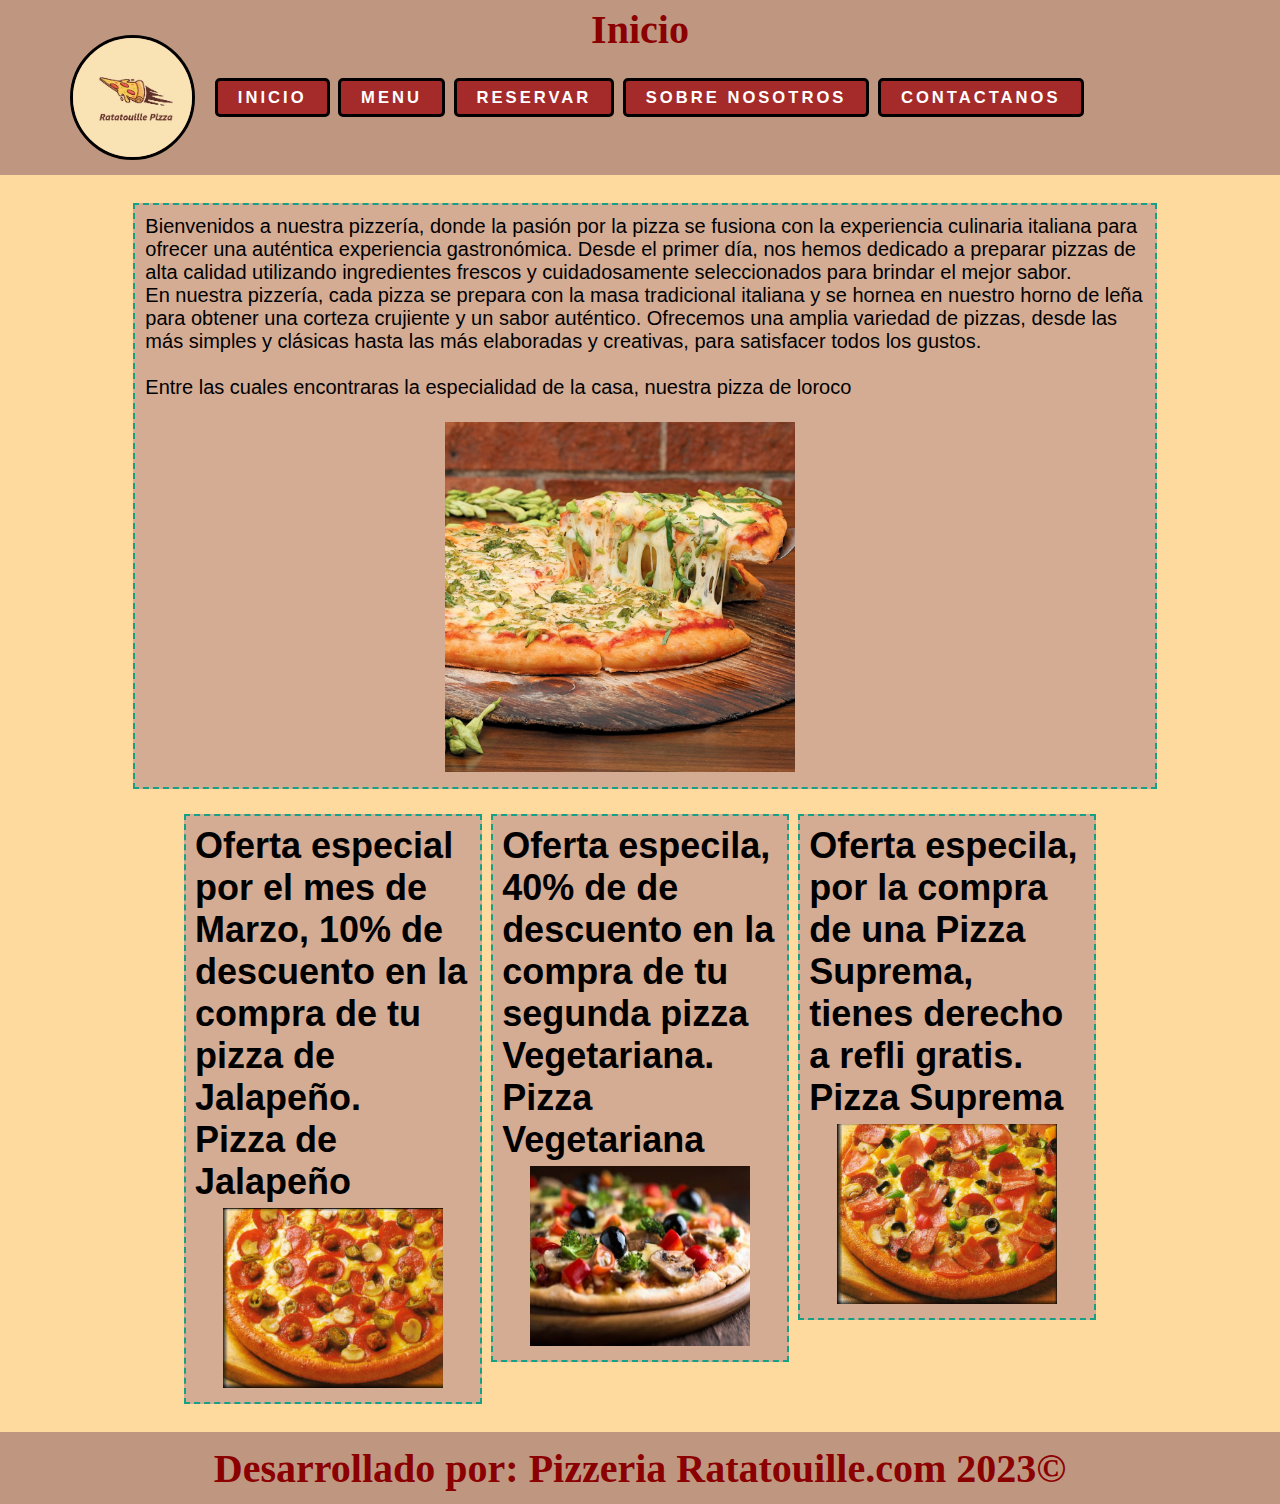
<file: index.html>
<!DOCTYPE html>
<html>
<head>
    <meta charset='UTF-8'>
    <meta http-equiv='X-UA-Compatible' content='IE=edge'>
    <meta name='viewport' content='width=device-width, initial-scale=1.0'>
    <title>Inicio</title>
    <link rel="stylesheet" href="css/Inicio.css">
    <link rel="icon" href="img/favicon.ico" type="image/x-icon">
</head>
<body>
    <header class="Inicio">
        <h3>Inicio</h3>
    </header>
    <section class="menu">
        <img src="img/logo.jpg" alt="logo" class="logo">
        <ul>
            <il>
                <a href="index.html" data-text="INICIO" class="boton"><h5>INICIO</h5></a>
            </il>
            <il>
                <a href="Menu.html" data-text="MENU" class="boton"><h5>MENU</h5></a>
            </il>
            <il>
                <a href="Reservaciones.html" data-text="RESERVAR" class="boton"><h5>RESERVAR</h5></a>
            </il>
            <il>
                <a href="sobrenosotros.html" data-text="SOBRE NOSOTROS" class="boton"><h5>SOBRE NOSOTROS</h5></a>
            </il>
            <il>
                <a href="contactanos.html" data-text="CONTACTANOS" class="boton"><h5>CONTACTANOS</h5></a>
            </il>
        </ul>
    </section>
    <section class="apaño">

    </section>
     <br>
    <div class="wrapper">
        <article>
        <p>Bienvenidos a nuestra pizzería, donde la pasión por la pizza se fusiona con la experiencia culinaria italiana para ofrecer una auténtica experiencia gastronómica. Desde el primer día, nos hemos dedicado a preparar pizzas de alta calidad utilizando ingredientes frescos y cuidadosamente seleccionados para brindar el mejor sabor.</p>
        <p>En nuestra pizzería, cada pizza se prepara con la masa tradicional italiana y se hornea en nuestro horno de leña para obtener una corteza crujiente y un sabor auténtico. Ofrecemos una amplia variedad de pizzas, desde las más simples y clásicas hasta las más elaboradas y creativas, para satisfacer todos los gustos.</p>
        <br>
        <p>Entre las cuales encontraras la especialidad de la casa, nuestra pizza de loroco</p>
        <br>
        <img src="img/loroco pizza.jpg" alt="loroco">
        </article>

        <section class="pizza">
            <ul class="lista">
                <article>
                    <h1><p>Oferta especial por el mes de Marzo, 10% de descuento en la compra de tu pizza de Jalapeño.</p><h1></h1>
                    <h1>Pizza de Jalapeño</h1>
                    <img src="img/jalapeño.png" alt="picante">
                </article>
                <article>
                    <h1><p>Oferta especila, 40% de de descuento en la compra de tu segunda pizza Vegetariana.</p></h1>
                    <h1>Pizza Vegetariana</h1>
                    <img src="img/vege.jpg" alt="vege">
                </article>
                <article>
                    <h1><p>Oferta especila, por la compra de una Pizza Suprema, tienes derecho a refli gratis. </p></h1>
                    <h1>Pizza Suprema</h1>
                    <img src="img/suprema.png" alt="sup">
                </article>
    </div>
    <br>
    <footer>
        <h3>Desarrollado por: Pizzeria Ratatouille.com 2023©</h3>
    </footer>
</body>
</html>
</file>
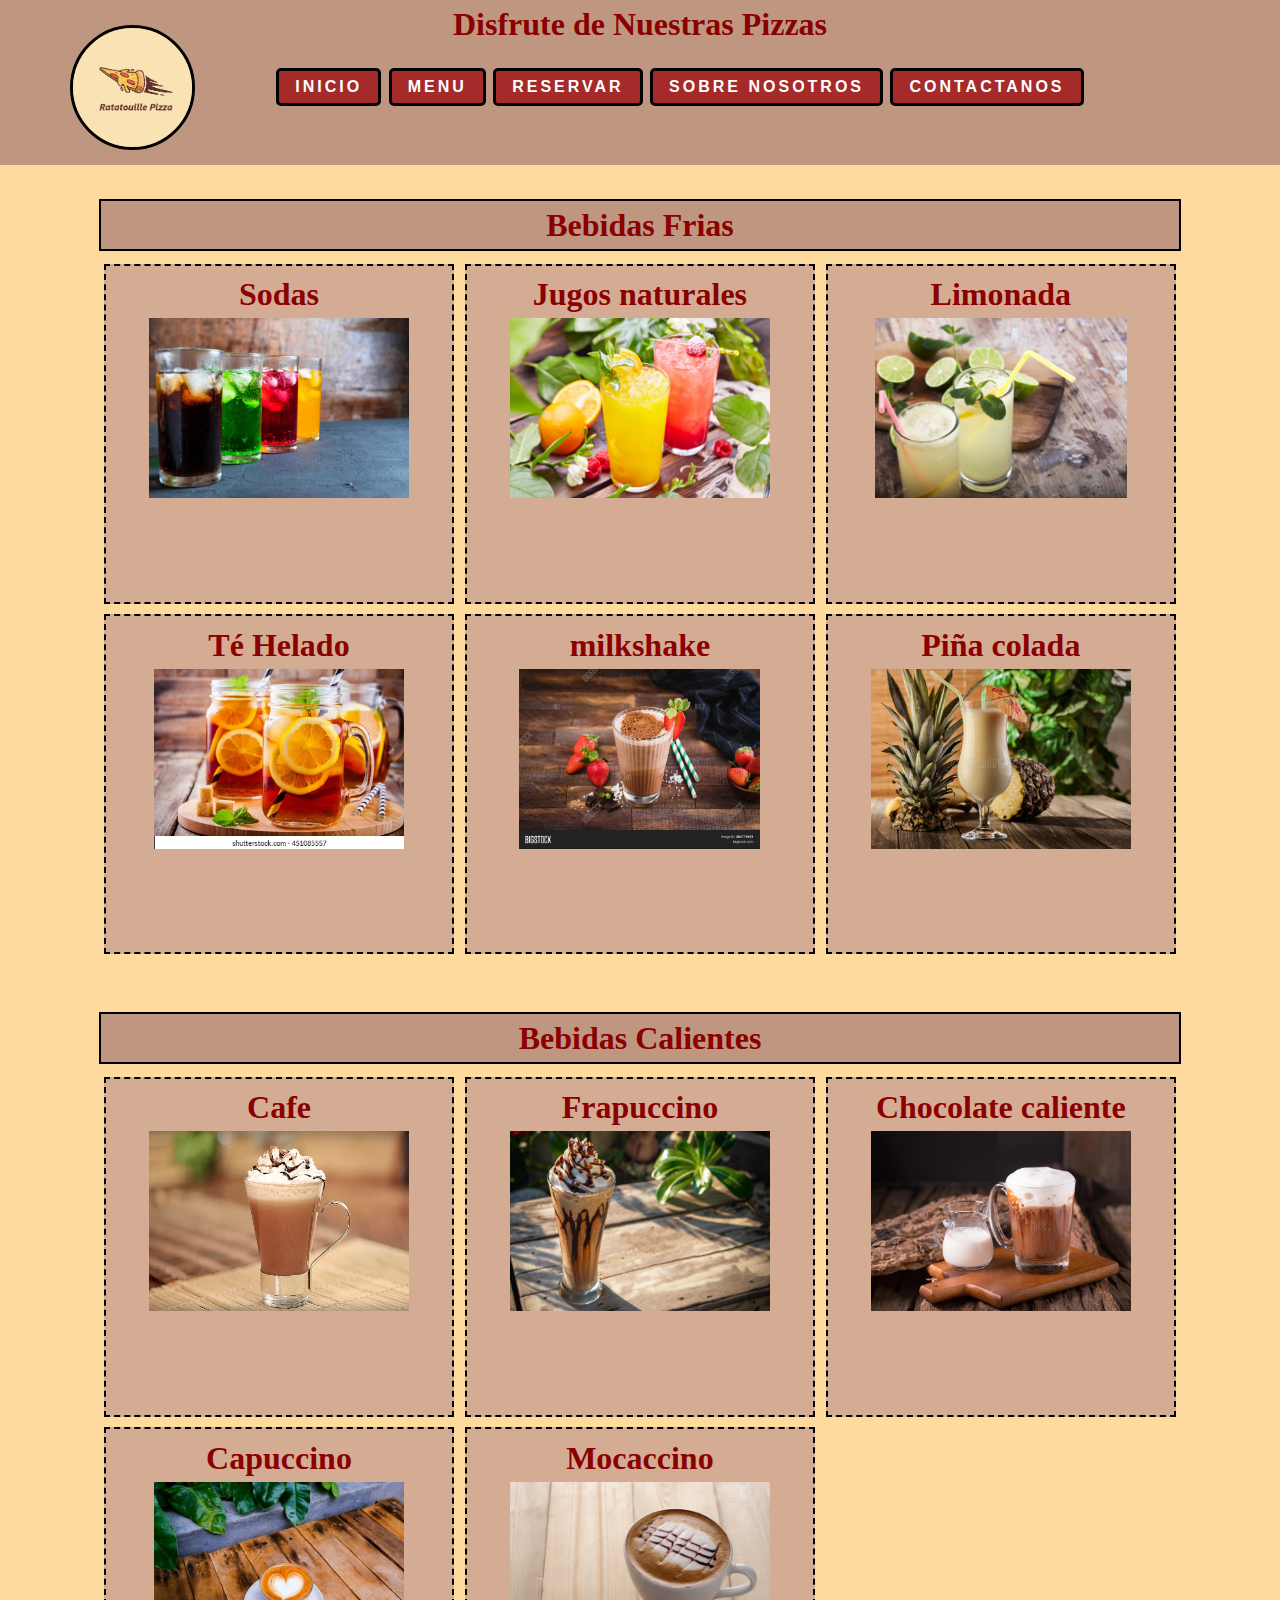
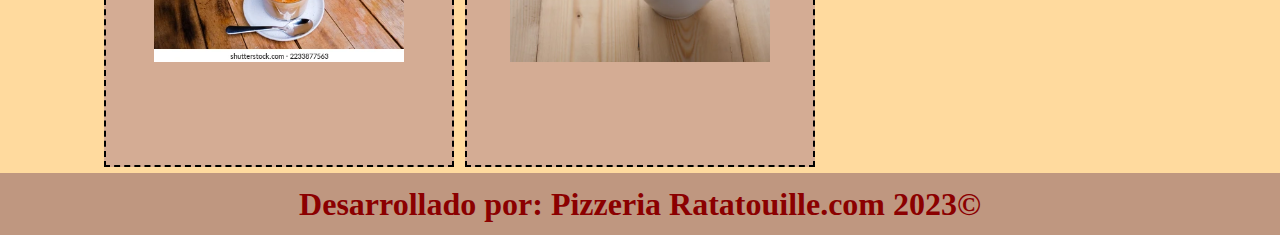
<file: bebidas.html>
<!DOCTYPE html>
<html lang="en">
<head>
    <meta charset="UTF-8">
    <meta http-equiv="X-UA-Compatible" content="IE=edge">
    <meta name="viewport" content="width=device-width, initial-scale=1.0">
    <title>Bebidas</title>
    <link rel="stylesheet" href="css/bebidas.css">
    <link rel="icon" href="img/favicon.ico" type="image/x-icon">
</head>
<body>
    <header class="Bienvenida">
        <h1> Disfrute de Nuestras Pizzas</h1>
    </header>
    
    <section class="menu">
        <img src="img/logo.jpg" alt="logo" class="logo">
        <ul>
            <il>
                <a href="index.html" data-text="INICIO" class="boton">INICIO</a>
            </il>
            <il>
                <a href="Menu.html" data-text="MENU" class="boton">MENU</a>
            </il>
            <il>
                <a href="Reservaciones.html" data-text="RESERVAR" class="boton">RESERVAR</a>
            </il>
            <il>
                <a href="sobrenosotros.html" data-text="SOBRE NOSOTROS" class="boton">SOBRE NOSOTROS</a>
            </il>
            <il>
                <a href="contactanos.html" data-text="CONTACTANOS" class="boton">CONTACTANOS</a>
            </il>
        </ul>
    </section>
    <section class="apaño">

    </section>
    <section class="bebidasf">
        <ul class="lista">
            <header class="f"><h1>Bebidas Frias</h1></header>
            <article class="articulos">
                <h1>Sodas</h1>
                <img src="img2/sodas.jpg" alt="sodas">
            </article>
            <article class="articulos">
                <h1>Jugos naturales</h1>
                <img src="img2/bebidas.jpg" alt="bebidas">
            </article>
            <article class="articulos">
                <h1>Limonada</h1>
                <img src="img2/limonada.jpg" alt="limonada">
            </article>
            <article class="articulos">
                <h1>Té Helado</h1>
                <img src="img2/téhelado.webp" alt="Helado">
            </article>
            <article class="articulos">
                <h1>milkshake</h1>
                <img src="img2/milk.jpg" alt="Helado">
            </article>
            <article class="articulos">
                <h1>Piña colada</h1>
                <img src="img2/piña-colada.jpg" alt="Helado">
            </article>
            </ul>
    </section>
    <br>
    <section class="bebidasc">
        <ul class="lista">
            <header class="f"><h1>Bebidas Calientes</h1></header>
            <article class="articulos">
                <h1>Cafe</h1>
                <img src="img2/cafecaliente.png" alt="cafe">
            </article>
            <article class="articulos">
                <h1>Frapuccino</h1>
                <img src="img2/frape.jpg" alt="frape">
            </article>
            <article class="articulos">
                <h1>Chocolate caliente</h1>
                <img src="img2/chocolate.jpg" alt="choco">
            </article>
            <article class="articulos">
                <h1>Capuccino</h1>
                <img src="img2/capuccino.webp" alt="capuccino">
            </article>
            <article class="articulos">
                <h1>Mocaccino</h1>
                <img src="img2/moca.jpg" alt="moca">
            </article class="articulos">
            </ul>
    </section>
    <footer>
        <h1>Desarrollado por: Pizzeria Ratatouille.com 2023©</h1>
    </footer>
</body>
</html>
</file>
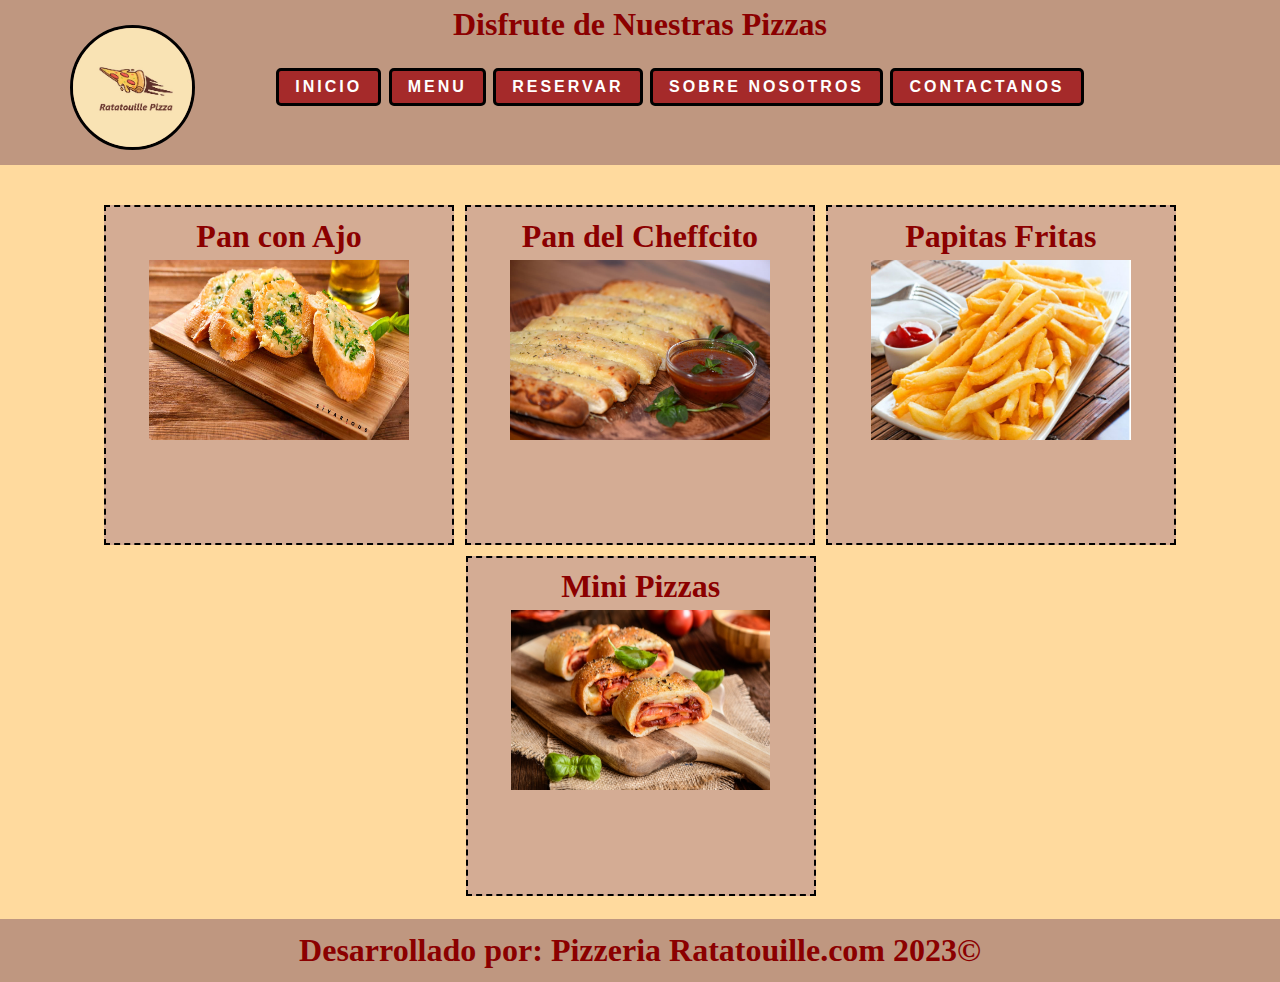
<file: entradas.html>
<!DOCTYPE html>
<html lang="en">

<head>
    <meta charset="UTF-8">
    <meta http-equiv="X-UA-Compatible" content="IE=edge">
    <meta name="viewport" content="width=device-width, initial-scale=1.0">
    <title>Menu Principal</title>
    <link rel="stylesheet" href="css/menu.css">
    <link rel="icon" href="img/favicon.ico" type="image/x-icon">
</head>

<body>
    <header class="Bienvenida">
        <h1> Disfrute de Nuestras Pizzas</h1>
    </header>
    
    <section class="menu">
        <img src="img/logo.jpg" alt="logo" class="logo">
        <ul>
            <il>
                <a href="index.html" data-text="INICIO" class="boton">INICIO</a>
            </il>
            <il>
                <a href="Menu.html" data-text="MENU" class="boton">MENU</a>
            </il>
            <il>
                <a href="Reservaciones.html" data-text="RESERVAR" class="boton">RESERVAR</a>
            </il>
            <il>
                <a href="sobrenosotros.html" data-text="SOBRE NOSOTROS" class="boton">SOBRE NOSOTROS</a>
            </il>
            <il>
                <a href="contactanos.html" data-text="CONTACTANOS" class="boton">CONTACTANOS</a>
            </il>
        </ul>
    </section>
    <section class="apaño">

    </section>
    <section class="menu2">
        <ul class="lista">
        <article class="articulos">
            <h1>Pan con Ajo</h1>
            <img src="img4/pan.jpg" alt="pan">
        </article>
        <article class="articulos">
            <h1>Pan del Cheffcito</h1>
            <img src="img4/palitroques.jpg" alt="palitroques">
        </article>
        <article class="articulos">
            <h1>Papitas Fritas</h1>
            <img src="img4/papitas.jpg" alt="papitas">
        </article>
        <article class="articulos">
            <h1>Mini Pizzas</h1>
            <img src="img4/pizzitas.jpg" alt="pizzitas">
        </article>
        </ul>
    </section>
    <br>
    <footer>
        <h1>Desarrollado por: Pizzeria Ratatouille.com 2023©</h1>
    </footer>
</body>

</html>
</file>
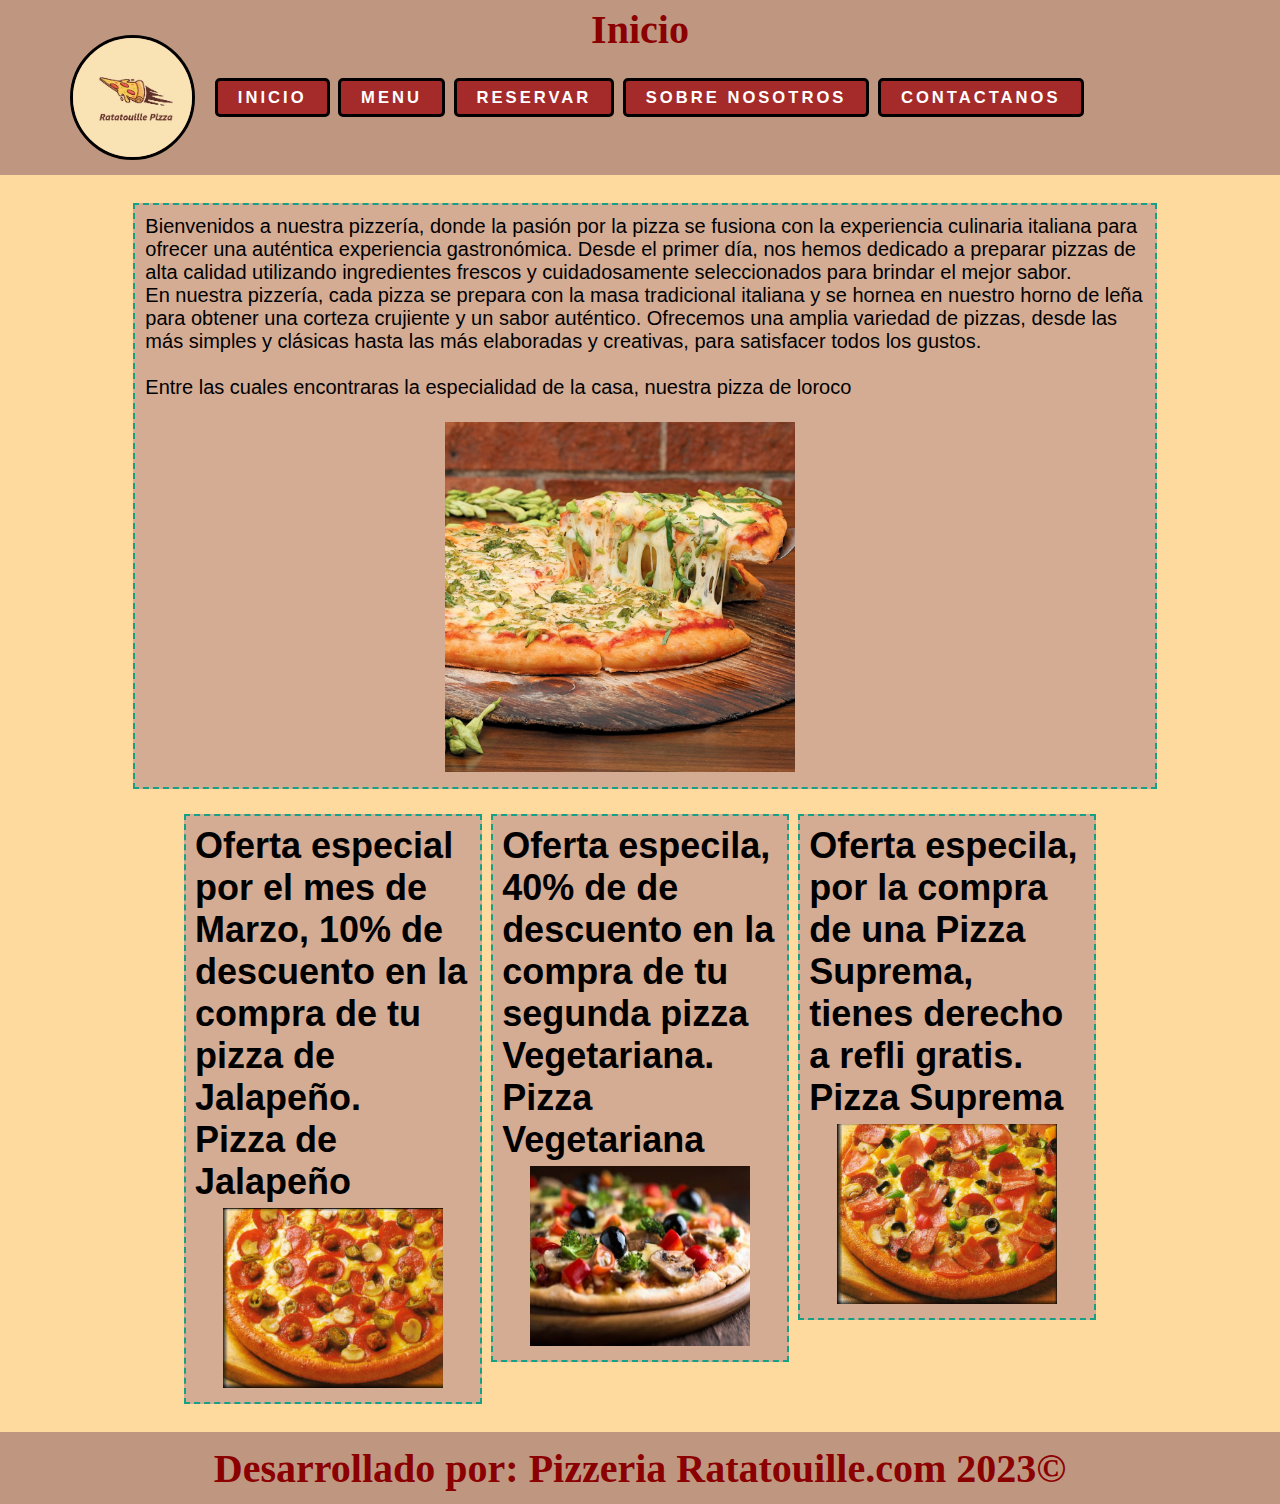
<file: Inicio.html>
<!DOCTYPE html>
<html>
<head>
    <meta charset='UTF-8'>
    <meta http-equiv='X-UA-Compatible' content='IE=edge'>
    <meta name='viewport' content='width=device-width, initial-scale=1.0'>
    <title>Inicio</title>
    <link rel="stylesheet" href="css/Inicio.css">
    <link rel="icon" href="img/favicon.ico" type="image/x-icon">
</head>
<body>
    <header class="Inicio">
        <h3>Inicio</h3>
    </header>
    <section class="menu">
        <img src="img/logo.jpg" alt="logo" class="logo">
        <ul>
            <il>
                <a href="Inicio.html" data-text="INICIO" class="boton"><h5>INICIO</h5></a>
            </il>
            <il>
                <a href="Menu.html" data-text="MENU" class="boton"><h5>MENU</h5></a>
            </il>
            <il>
                <a href="Reservaciones.html" data-text="RESERVAR" class="boton"><h5>RESERVAR</h5></a>
            </il>
            <il>
                <a href="sobrenosotros.html" data-text="SOBRE NOSOTROS" class="boton"><h5>SOBRE NOSOTROS</h5></a>
            </il>
            <il>
                <a href="contactanos.html" data-text="CONTACTANOS" class="boton"><h5>CONTACTANOS</h5></a>
            </il>
        </ul>
    </section>
    <section class="apaño">

    </section>
     <br>
    <div class="wrapper">
        <article>
        <p>Bienvenidos a nuestra pizzería, donde la pasión por la pizza se fusiona con la experiencia culinaria italiana para ofrecer una auténtica experiencia gastronómica. Desde el primer día, nos hemos dedicado a preparar pizzas de alta calidad utilizando ingredientes frescos y cuidadosamente seleccionados para brindar el mejor sabor.</p>
        <p>En nuestra pizzería, cada pizza se prepara con la masa tradicional italiana y se hornea en nuestro horno de leña para obtener una corteza crujiente y un sabor auténtico. Ofrecemos una amplia variedad de pizzas, desde las más simples y clásicas hasta las más elaboradas y creativas, para satisfacer todos los gustos.</p>
        <br>
        <p>Entre las cuales encontraras la especialidad de la casa, nuestra pizza de loroco</p>
        <br>
        <img src="img/loroco pizza.jpg" alt="loroco">
        </article>

        <section class="pizza">
            <ul class="lista">
                <article>
                    <h1><p>Oferta especial por el mes de Marzo, 10% de descuento en la compra de tu pizza de Jalapeño.</p><h1></h1>
                    <h1>Pizza de Jalapeño</h1>
                    <img src="img/jalapeño.png" alt="picante">
                </article>
                <article>
                    <h1><p>Oferta especila, 40% de de descuento en la compra de tu segunda pizza Vegetariana.</p></h1>
                    <h1>Pizza Vegetariana</h1>
                    <img src="img/vege.jpg" alt="vege">
                </article>
                <article>
                    <h1><p>Oferta especila, por la compra de una Pizza Suprema, tienes derecho a refli gratis. </p></h1>
                    <h1>Pizza Suprema</h1>
                    <img src="img/suprema.png" alt="sup">
                </article>
    </div>
    <br>
    <footer>
        <h3>Desarrollado por: Pizzeria Ratatouille.com 2023©</h3>
    </footer>
</body>
</html>
</file>
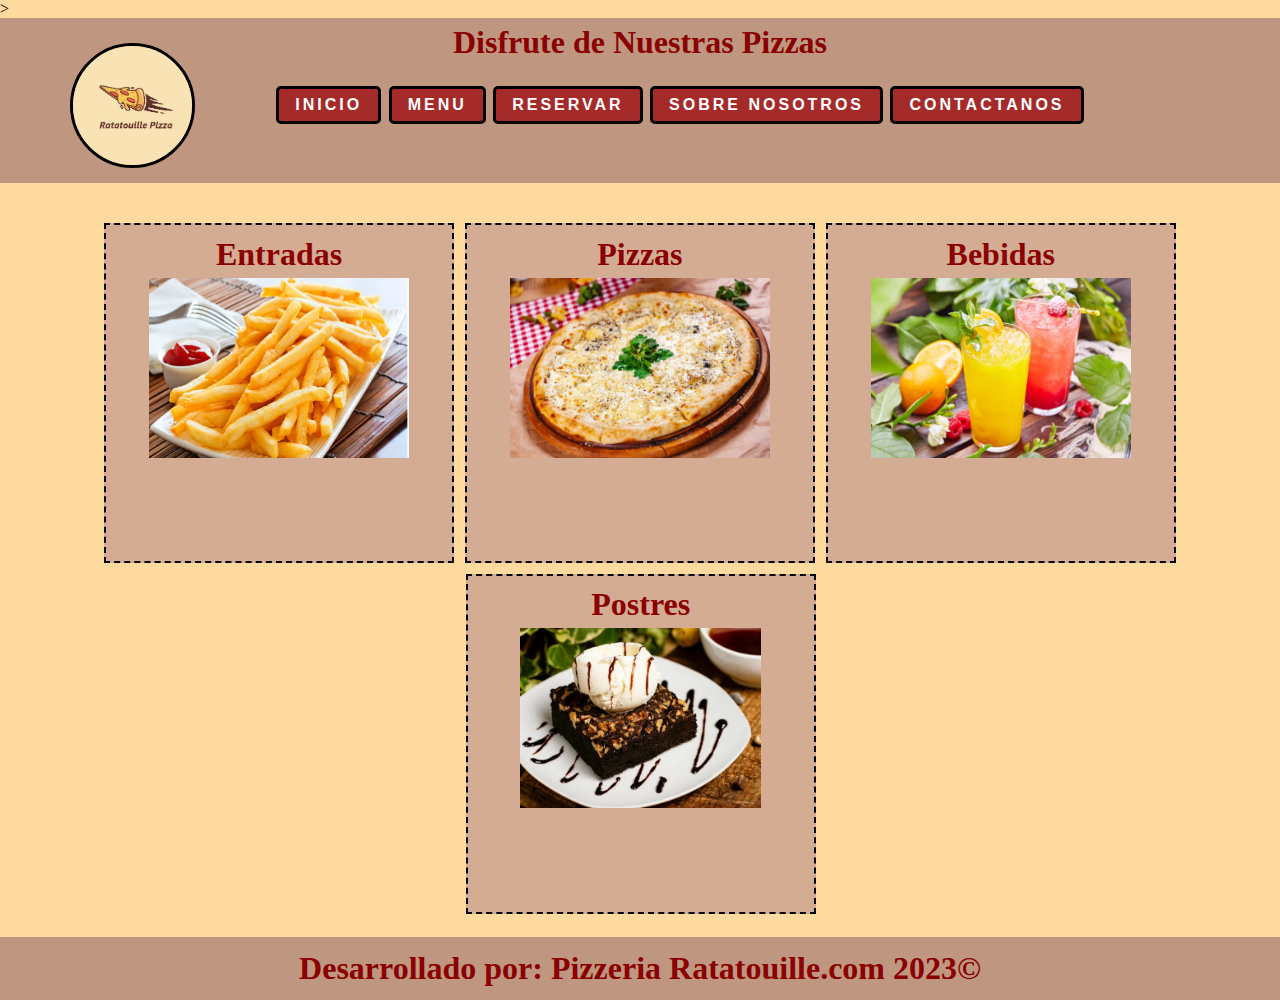
<file: Menu.html>
<!DOCTYPE html>
<html lang="en">

<head>
    <meta charset="UTF-8">
    <meta http-equiv="X-UA-Compatible" content="IE=edge">
    <meta name="viewport" content="width=device-width, initial-scale=1.0">
    <title>Menu Principal</title>>
    <link rel="stylesheet" href="css/menu.css">
    <link rel="icon" href="img/favicon.ico" type="image/x-icon">
</head>

<body>
    <header class="Bienvenida">
        <h1> Disfrute de Nuestras Pizzas</h1>
    </header>
    
    <section class="menu">
        <img src="img/logo.jpg" alt="logo" class="logo">
        <ul>
            <il>
                <a href="index.html" data-text="INICIO" class="boton">INICIO</a>
            </il>
            <il>
                <a href="Menu.html" data-text="MENU" class="boton">MENU</a>
            </il>
            <il>
                <a href="Reservaciones.html" data-text="RESERVAR" class="boton">RESERVAR</a>
            </il>
            <il>
                <a href="sobrenosotros.html" data-text="SOBRE NOSOTROS" class="boton">SOBRE NOSOTROS</a>
            </il>
            <il>
                <a href="contactanos.html" data-text="CONTACTANOS" class="boton">CONTACTANOS</a>
            </il>
        </ul>
    </section>
    <section class="apaño">

    </section>
    <section class="menu2">
        <ul class="lista">
        <article class="articulos">
            <h1>Entradas</h1>
            <a href="entradas.html"><img src="img4/papitas.jpg" alt="papitas"></a>
        </article>
        <article class="articulos">
            <h1>Pizzas</h1>
            <a href="restaurante.html"><img src="img/4quess.jpg" alt="pizza"></a>
        </article>
        <article class="articulos">
            <h1>Bebidas</h1>
            <a href="bebidas.html"><img src="img2/bebidas.jpg" alt="bebidas"></a>
        </article>
        <article class="articulos">
            <h1>Postres</h1>
            <a href="postres.html"><img src="img3/brownies.webp" alt=""></a>
        </article>
        </ul>
    </section>
    <br>
    <footer>
        <h1>Desarrollado por: Pizzeria Ratatouille.com 2023©</h1>
    </footer>
</body>

</html>
</file>
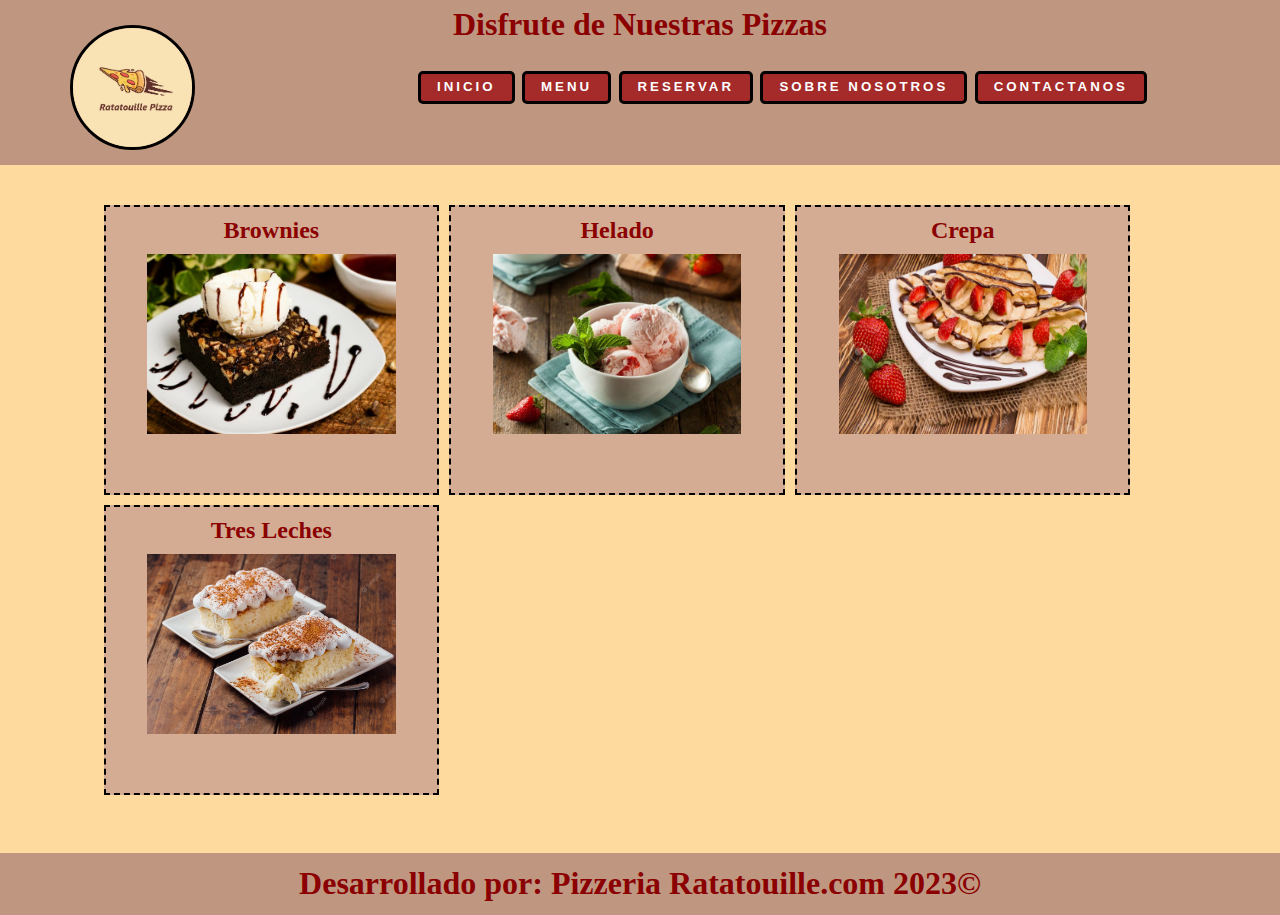
<file: postres.html>
<!DOCTYPE html>
<html lang="en">

<head>
    <meta charset="UTF-8">
    <meta http-equiv="X-UA-Compatible" content="IE=edge">
    <meta name="viewport" content="width=device-width, initial-scale=1.0">
    <title>Menu Principal</title>
    <link rel="stylesheet" href="css/postre.css">
    <link rel="icon" href="img/favicon.ico" type="image/x-icon">
</head>

<body>
    <header class="Bienvenida">
        <h1> Disfrute de Nuestras Pizzas</h1>
    </header>
    
    <section class="menu">
        <img src="img/logo.jpg" alt="logo" class="logo">
        <ul>
            <il>
                <a href="index.html" data-text="INICIO" class="boton"><h5>INICIO</h5></a>
            </il>
            <il>
                <a href="Menu.html" data-text="MENU" class="boton"><h5>MENU</h5></a>
            </il>
            <il>
                <a href="Reservaciones.html" data-text="RESERVAR" class="boton"><h5>RESERVAR</h5></a>
            </il>
            <il>
                <a href="sobrenosotros.html" data-text="SOBRE NOSOTROS" class="boton"><h5>SOBRE NOSOTROS</h5></a>
            </il>
            <il>
                <a href="contactanos.html" data-text="CONTACTANOS" class="boton"><h5>CONTACTANOS</h5></a>
            </il>
        </ul>
    </section>
    <section class="apaño">

    </section>
    <section class="menu2">
        <ul class="lista">
        <article class="articulos">
            <h1>Brownies</h1>
            <img src="img3/brownies.webp" alt="brownies">
        </article>
        <article class="articulos">
            <h1>Helado</h1>
            <img src="img3/fresa.jpg" alt="fresa">
        </article>
        <article class="articulos">
            <h1>Crepa</h1>
            <img src="img3/crepa.webp" alt="crepa">
        </article>
        <article class="articulos">
            <h1>Tres Leches</h1>
            <img src="img3/tresleches.avif" alt="crepa">
        </article>
        </ul>
    </section>
    <br>
    <footer>
        <h1>Desarrollado por: Pizzeria Ratatouille.com 2023©</h1>
    </footer>
</body>

</html>
</file>
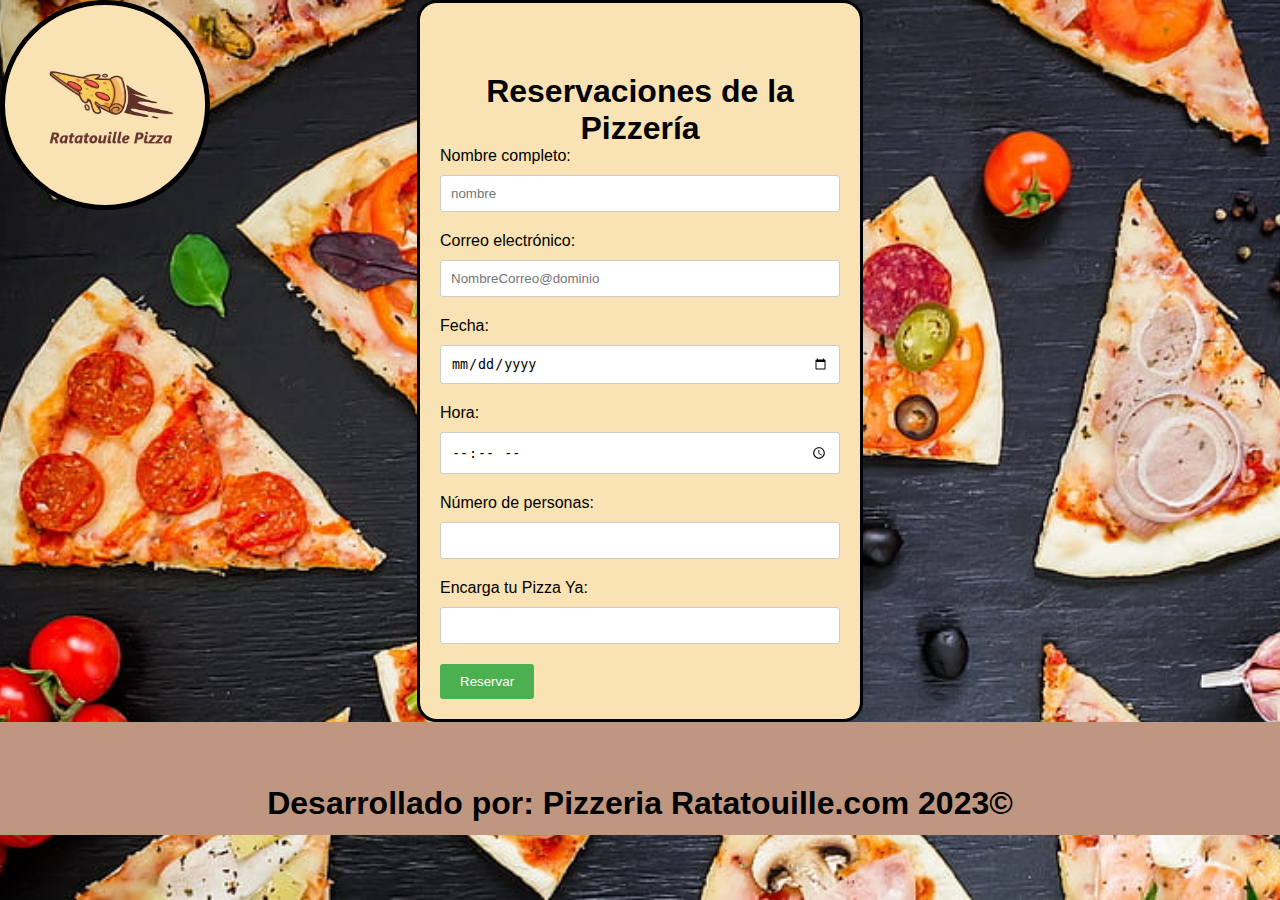
<file: Reservaciones.html>
<!DOCTYPE html>
<html lang="en">
<head>
    <meta charset="UTF-8">
    <meta http-equiv="X-UA-Compatible" content="IE=edge">
    <meta name="viewport" content="width=device-width, initial-scale=1.0">
    <title>Reservar</title>
    <link rel="stylesheet" href="css/reservaciones.css">
    <link rel="icon" href="img/favicon.ico" type="image/x-icon">
</head>
<body>
    <a href="Menu.html"><img src="img/logo.jpg" alt="logo" class="logo"></a>
    <form action="#" method="post">
    <h1>Reservaciones de la Pizzería</h1>
      <label for="nombre">Nombre completo:</label>
      <input type="text" pattern="^[a-zA-Z\s]+$" title="Solo se acepta letras" id="nombre" placeholder="nombre" name="nombre" required>
      <br>
      <label for="email">Correo electrónico:</label>
      <input type="email" title="Formato de correo: NombreCorreo@dominio" id="email" placeholder="NombreCorreo@dominio" name="email" required>
      <br>
      <label for="fecha">Fecha:</label>
      <input type="date" id="fecha" name="fecha" required>
      <br>
      <label for="hora">Hora:</label>
      <input type="time" id="hora" name="hora" required>
      <br>
      <label for="personas">Número de personas:</label>
      <input type="number" id="personas" name="personas" min="1" required>
      <br>
      <label for="nombre">Encarga tu Pizza Ya:</label>
      <input type="text" id="nombre" name="Pizza" required>
      <br>
      <input type="submit" value="Reservar">
    </form>
    <footer>
        <h1>Desarrollado por: Pizzeria Ratatouille.com 2023©</h1>
    </footer>
  </body>
</html>
</file>
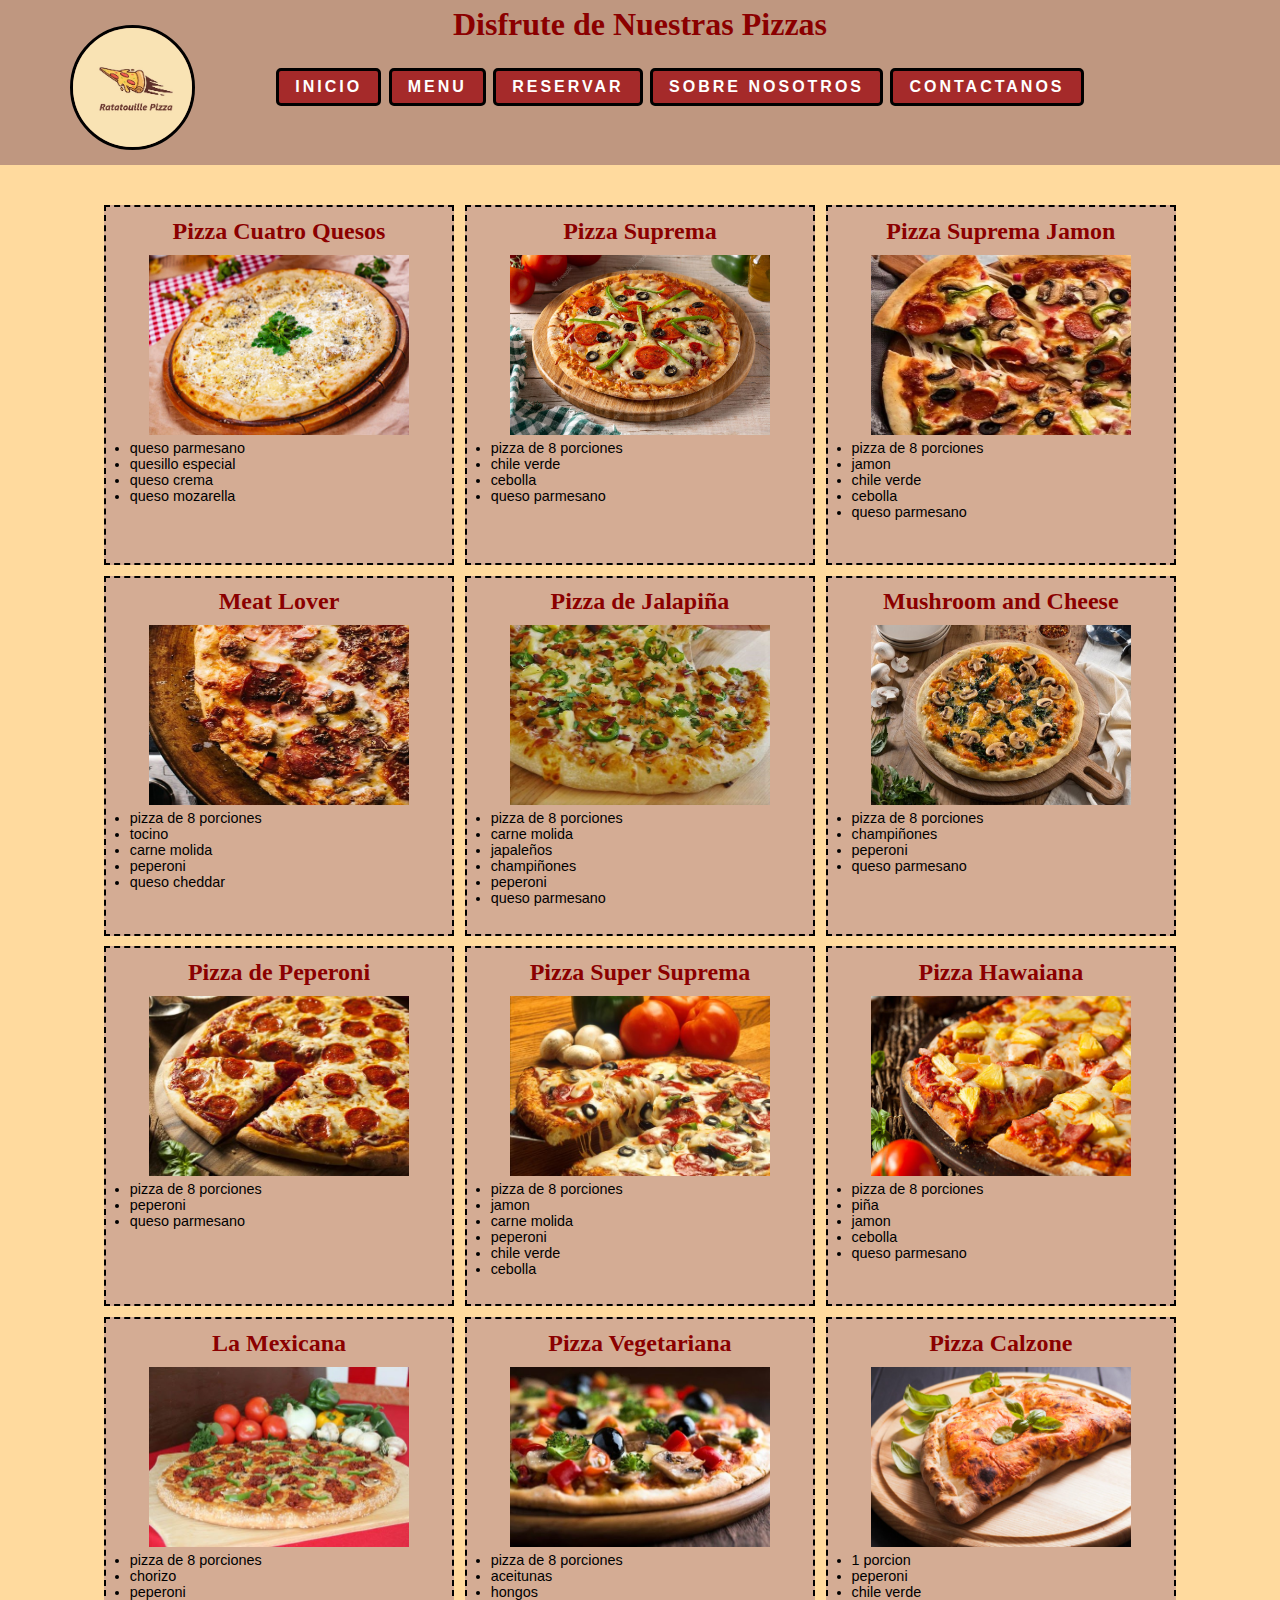
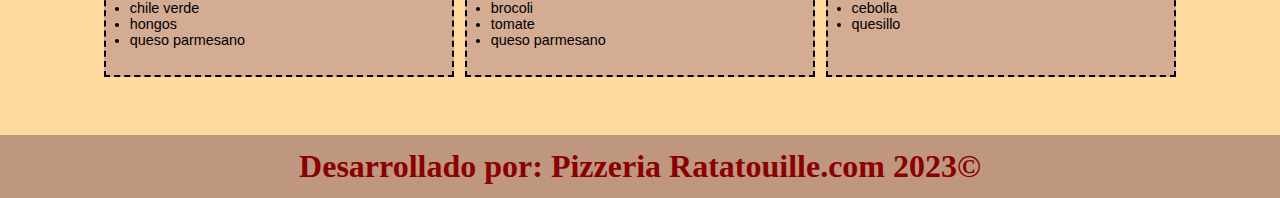
<file: restaurante.html>
<!DOCTYPE html>
<html lang="en">
<head>
    <meta charset="UTF-8">
    <meta http-equiv="X-UA-Compatible" content="IE=edge">
    <meta name="viewport" content="width=device-width, initial-scale=1.0">
    <title>Pizza</title>
    <link rel="stylesheet" href="css/estilo.css">
    <link rel="icon" href="img/favicon.ico" type="image/x-icon">
</head>
<body>
    <header class="Bienvenida">
        <h1> Disfrute de Nuestras Pizzas</h1>
    </header>
    
    <section class="menu">
        <img src="img/logo.jpg" alt="logo" class="logo">
        <ul>
            <il>
                <a href="index.html" data-text="INICIO" class="boton">INICIO</a>
            </il>
            <il>
                <a href="Menu.html" data-text="MENU" class="boton">MENU</a>
            </il>
            <il>
                <a href="Reservaciones.html" data-text="RESERVAR" class="boton">RESERVAR</a>
            </il>
            <il>
                <a href="sobrenosotros.html" data-text="SOBRE NOSOTROS" class="boton">SOBRE NOSOTROS</a>
            </il>
            <il>
                <a href="contactanos.html" data-text="CONTACTANOS" class="boton">CONTACTANOS</a>
            </il>
        </ul>
    </section>
    <section class="apaño">

    </section>
    <section class="pizza">
        <ul class="lista">
            <article class="articulos">
                <h1>Pizza Cuatro Quesos</h1>
                <img src="img/4quess.jpg" alt="queso">
                <li><p>queso parmesano</p></li>
                <li><p>quesillo especial</p></li>
                <li><p>queso crema</p></li>
                <li><p>queso mozarella</p></li>
            </article>
            <article class="articulos">
                <h1>Pizza Suprema</h1>
                <img src="img/suprema1.avif" alt="sup">
                <li><p>pizza de 8 porciones</p></li>
                <li><p>chile verde</p></li>
                <li><p>cebolla</p></li>
                <li><p>queso parmesano</p></li>
            </article>
            <article class="articulos">
                <h1>Pizza Suprema Jamon</h1>
                <img src="img/supjam.jpg" alt="supjam">
                <li><p>pizza de 8 porciones</p></li>
                <li><p>jamon</p></li>
                <li><p>chile verde</p></li>
                <li><p>cebolla</p></li>
                <li><p>queso parmesano</p></li>
            </article>
            <article class="articulos">
                <h1>Meat Lover</h1>
                <img src="img/meatlov.jpg" alt="bacon">
                <li><p>pizza de 8 porciones</p></li>
                <li><p>tocino</p></li>
                <li><p>carne molida</p></li>
                <li><p>peperoni</p></li>
                <li><p>queso cheddar</p></li>
            </article>
            <article class="articulos">
                <h1>Pizza de Jalapiña</h1>
                <img src="img/jlpñ.jpg" alt="jalapeño">
                <li><p>pizza de 8 porciones</p></li>
                <li><p>carne molida</p></li>
                <li><p>japaleños</p></li>
                <li><p>champiñones</p></li>
                <li><p>peperoni</p></li>
                <li><p>queso parmesano</p></li>
            </article>
            <article class="articulos">
                <h1>Mushroom and Cheese</h1>
                <img src="img/hongos.jpeg" alt="champiñones">
                <li><p>pizza de 8 porciones</p></li>
                <li><p>champiñones</p></li>
                <li><p>peperoni</p></li>
                <li><p>queso parmesano</p></li>
            </article>
            <article class="articulos">
                <h1>Pizza de Peperoni</h1>
                <img src="img/peperone.jpg" alt="peperoni">
                <li><p>pizza de 8 porciones</p></li>
                <li><p>peperoni</p></li>
                <li><p>queso parmesano</p></li>
            </article>
            <article class="articulos">
                <h1>Pizza Super Suprema</h1>
                <img src="img/hawai.jpeg" alt="supersup">
                <li><p>pizza de 8 porciones</p></li>
                <li><p>jamon</p></li>
                <li><p>carne molida</p></li>
                <li><p>peperoni</p></li>
                <li><p>chile verde</p></li>
                <li><p>cebolla</p></li>
            </article>
            <article class="articulos">
                <h1>Pizza Hawaiana</h1>
                <img src="img/piña.jpg" alt="piña">
                <li><p>pizza de 8 porciones</p></li>
                <li><p>piña</p></li>
                <li><p>jamon</p></li>
                <li><p>cebolla</p></li>
                <li><p>queso parmesano</p></li>
            </article>
            <article class="articulos">
                <h1>La Mexicana</h1>
                <img src="img/mexican.jpg" alt="mexicana">
                <li><p>pizza de 8 porciones</p></li>
                <li><p>chorizo</p></li>
                <li><p>peperoni</p></li>
                <li><p>chile verde</p></li>
                <li><p>hongos</p></li>
                <li><p>queso parmesano</p></li>
            </article>
            <article class="articulos">
                <h1>Pizza Vegetariana</h1>
                <img src="img/vege.jpg" alt="vege">
                <li><p>pizza de 8 porciones</p></li>
                <li><p>aceitunas</p></li>
                <li><p>hongos</p></li>
                <li><p>brocoli</p></li>
                <li><p>tomate</p></li>
                <li><p>queso parmesano</p></li>
            </article>
            <article class="articulos">
                <h1>Pizza Calzone</h1>
                <img src="img/calzone.jpg" alt="calzone">
                <li><p>1 porcion</p></li>
                <li><p>peperoni</p></li>
                <li><p>chile verde</p></li>
                <li><p>cebolla</p></li>
                <li><p>quesillo</p></li>
            </article>
        </ul>
    </section>
    <br>
    <footer>
        <h1>Desarrollado por: Pizzeria Ratatouille.com 2023©</h1>
    </footer>
</body>
</html>
</file>
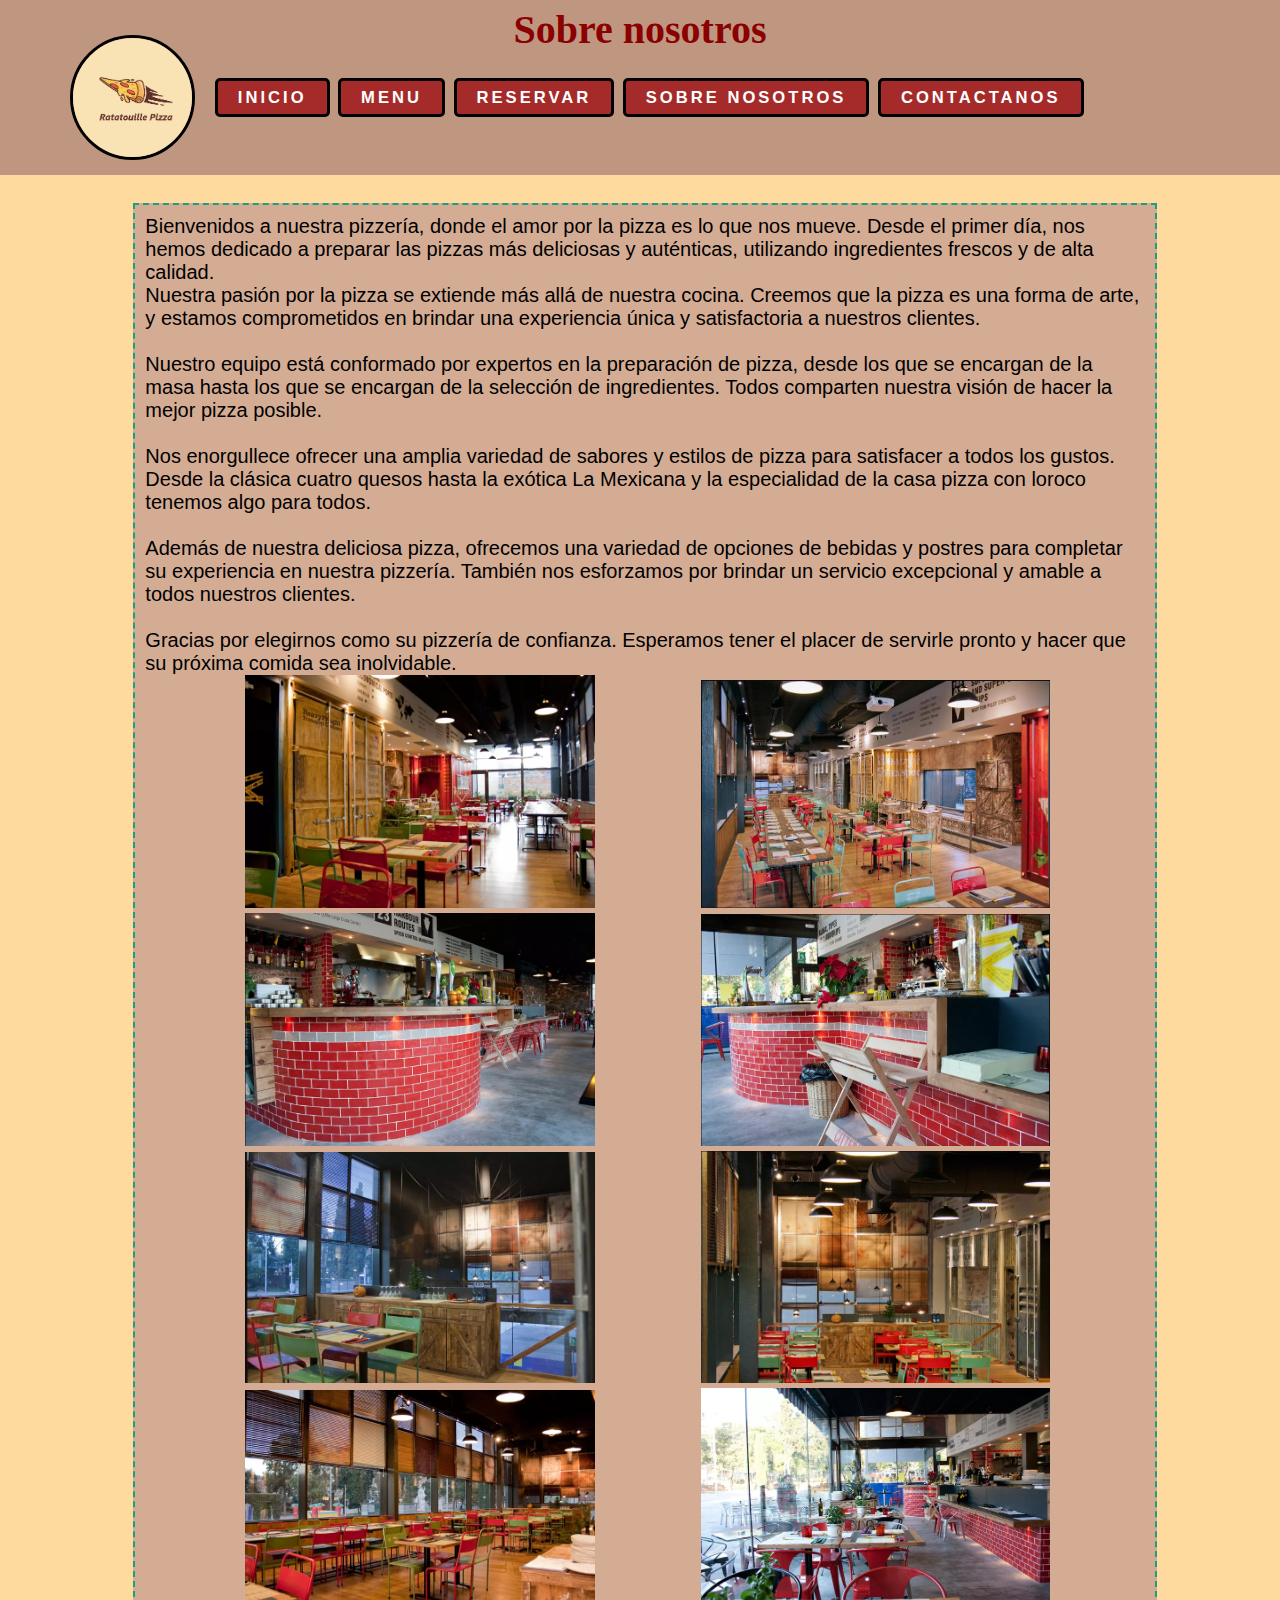
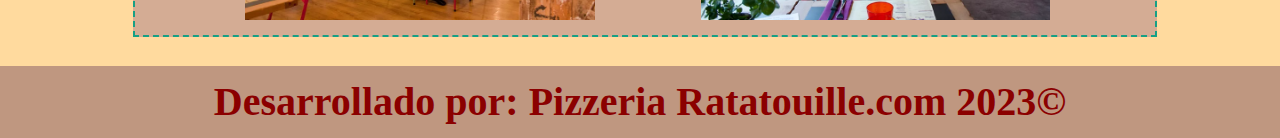
<file: sobrenosotros.html>
<!DOCTYPE html>
<html>
<head>
    <meta charset='UTF-8'>
    <meta http-equiv='X-UA-Compatible' content='IE=edge'>
    <meta name='viewport' content='width=device-width, initial-scale=1.0'>
    <title>Sobre nosotros</title>
    <link rel="stylesheet" href="css/sobrenosotros.css">
    <link rel="icon" href="img/favicon.ico" type="image/x-icon">
</head>
<body>
    <header class="Bienvenida">
        <h3>Sobre nosotros</h3>
    </header>
    <section class="menu">
        <img src="img/logo.jpg" alt="logo" class="logo">
        <ul>
            <il>
                <a href="index.html" data-text="INICIO" class="boton"><h5>INICIO</h5></a>
            </il>
            <il>
                <a href="Menu.html" data-text="MENU" class="boton"><h5>MENU</h5></a>
            </il>
            <il>
                <a href="Reservaciones.html" data-text="RESERVAR" class="boton"><h5>RESERVAR</h5></a>
            </il>
            <il>
                <a href="sobrenosotros.html" data-text="SOBRE NOSOTROS" class="boton"><h5>SOBRE NOSOTROS</h5></a>
            </il>
            <il>
                <a href="contactanos.html" data-text="CONTACTANOS" class="boton"><h5>CONTACTANOS</h5></a>
            </il>
        </ul>
    </section>
    <section class="apaño">

    </section>
     <br>
    <div class="wrapper">
        <article>
        <p>Bienvenidos a nuestra pizzería, donde el amor por la pizza es lo que nos mueve. Desde el primer día, nos hemos dedicado a preparar las pizzas más deliciosas y auténticas, utilizando ingredientes frescos y de alta calidad.</p>
        <p>Nuestra pasión por la pizza se extiende más allá de nuestra cocina. Creemos que la pizza es una forma de arte, y estamos comprometidos en brindar una experiencia única y satisfactoria a nuestros clientes.</p>
        <br>
        <p>Nuestro equipo está conformado por expertos en la preparación de pizza, desde los que se encargan de la masa hasta los que se encargan de la selección de ingredientes. Todos comparten nuestra visión de hacer la mejor pizza posible.</p>
        <br>
        <p>Nos enorgullece ofrecer una amplia variedad de sabores y estilos de pizza para satisfacer a todos los gustos. Desde la clásica cuatro quesos hasta la exótica La Mexicana y la especialidad de la casa pizza con loroco tenemos algo para todos.</p>
        <br>
        <p>Además de nuestra deliciosa pizza, ofrecemos una variedad de opciones de bebidas y postres para completar su experiencia en nuestra pizzería. También nos esforzamos por brindar un servicio excepcional y amable a todos nuestros clientes.</p>
        <br>
        <p>Gracias por elegirnos como su pizzería de confianza. Esperamos tener el placer de servirle pronto y hacer que su próxima comida sea inolvidable.</p>
            <img src="img/restaurante1.png" alt="p1"> <img src="img/restaurante2.png" alt="p2">
            <img src="img/restaurante3.png" alt="p3"> <img src="img/restaurante4.png" alt="p4">
            <img src="img/restaurante5.png" alt="p5"> <img src="img/restaurante 6.png" alt="p6">
            <img src="img/restaurante7.png" alt="p7"> <img src="img/restaurante8.png" alt="p8">
        </article>
    </div>
    <br>
    <footer>
        <h3>Desarrollado por: Pizzeria Ratatouille.com 2023©</h3>
    </footer>
</body>
</html>
</file>
<file: css/Inicio.css>
html{
    font-size: 20px;
}

header{
text-align: center;
background-color: #bf9780;
margin: 0;
padding: 0.5%;
}

*{margin: 0%; padding: 0%;}


body{
    background-color: #ffda9e;
}

h3{
    color: darkred;
    font-size: 2rem;
    font-family: Cambria, Cochin, Georgia, Times, 'Times New Roman', serif;
}

div.wrapper{
    margin: 0 auto;
    width: 80%;
}

.bienvenida{
    font-size: 2em;
    box-sizing: border-box;
    font-family: Cambria, Cochin, Georgia, Times, 'Times New Roman', serif;
}

.menu{
    height: 75px;
    width: 100%;
    display: flex;
    align-items: center;
    background-color: #bf9780;
    margin: 0;
    padding: 0.5%; 
    box-sizing: border-box;
}

a{
    text-decoration: none;
    color: #fff;
}

.boton{
    color: white;
    font-weight: bold;
    display: inline-block;
    background-color: brown;
    line-height: 2;
    padding: 0 1em;
    text-decoration: none;
    border-radius: 5px;
    border: 3px solid black;
    transition: background-color 0.3s ease;
}

.boton:hover{
    background-color: green;
    box-shadow: 0px 0px 5px #ccc;
}

.menu ul{
    margin-right: 15%;
    letter-spacing: 3px;
    font-family: 'Lucida Sans', 'Lucida Sans Regular', 'Lucida Grande', 'Lucida Sans Unicode', Geneva, Verdana, sans-serif;
}

.logo{
    width: 125px;
    margin-right: auto;
    margin-left: 5%;
    border-radius: 75px;
    box-sizing: border-box;
    border: 3px solid black;
}

.apaño{
    height: 40px;
    width: 100%;
    display: flex;
    align-items: center;
    background-color: #bf9780;
    margin: 0;
    padding: 0.5%; 
    box-sizing: border-box;
}

footer{
text-align: center;
font-size: 1em; 
background-color: #bf9780;
padding: 1%;
box-sizing: border-box;
}

div article{
font-size: auto;
height: auto;
width: 100%;
margin: 0.5%;
border: 2px dashed #16A085;
padding: 1%;
box-sizing: border-box;
background-color: #d4ac94;
font-family: 'Lucida Sans', 'Lucida Sans Regular', 'Lucida Grande', 'Lucida Sans Unicode', Geneva, Verdana, sans-serif;
}

div article img{
    margin-left: 30%;
    max-width: 35%;
    height: auto;
}

section article{
    font-size: 0.9rem;
    height: 350x;
    width: 32.33%;
    margin: 0.5%;
    float: left;
    border: 2px dashed #16A085;
    padding: 1%;
    box-sizing: border-box;
    background-color: #d4ac94;
    font-family: 'Lucida Sans', 'Lucida Sans Regular', 'Lucida Grande', 'Lucida Sans Unicode', Geneva, Verdana, sans-serif;
}

section article img{
    height: 180px;
    max-width: 80%;
    margin: 5px auto;
    display: block;
}

section article li{
    margin-left: 4%;
}

.lista{
    margin-top: 15px;
    margin-bottom: 15%;
}

.pizza{
    margin: 0 auto;
    width: 90%;
    overflow: hidden;
}
</file>
<file: css/bebidas.css>
*{
    margin: 0;
    padding: 0;
}

body{
    background-color: #ffda9e;
}

header{
    text-align: center;
    background-color: #bf9780;
    margin: 0;
    padding: 0.5%;
}

.bienvenida{
    font-size: 2em;
    box-sizing: border-box;
    font-family: Cambria, Cochin, Georgia, Times, 'Times New Roman', serif;
}

.menu{
    height: 75px;
    width: 100%;
    display: flex;
    align-items: center;
    background-color: #bf9780;
    margin: 0;
    padding: 0.5%; 
    box-sizing: border-box;
}

a{
    text-decoration: none;
    color: #fff;
}

.boton{
    color: white;
    font-weight: bold;
    display: inline-block;
    background-color: brown;
    line-height: 2;
    padding: 0 1em;
    text-decoration: none;
    border-radius: 5px;
    border: 3px solid black;
    transition: background-color 0.3s ease;
}

.boton:hover{
    background-color: green;
    box-shadow: 0px 0px 5px #ccc;
}

.menu ul{
    margin-right: 15%;
    letter-spacing: 3px;
    font-family: 'Lucida Sans', 'Lucida Sans Regular', 'Lucida Grande', 'Lucida Sans Unicode', Geneva, Verdana, sans-serif;
}

.logo{
    width: 125px;
    margin-right: auto;
    margin-left: 5%;
    border-radius: 75px;
    box-sizing: border-box;
    border: 3px solid black;
}

.apaño{
    height: 40px;
    width: 100%;
    display: flex;
    align-items: center;
    background-color: #bf9780;
    margin: 0;
    padding: 0.5%; 
    box-sizing: border-box;
}

h1{
    color: darkred;
    font-size: 2rem;
    font-family: Cambria, Cochin, Georgia, Times, 'Times New Roman', serif;
    text-align: center;
}

section article li{
    margin-left: 4%;
}

.lista{
    margin-top: 3%;
    margin-bottom: 3%;
    margin-left: 3%;
    margin-right: 3%;
}

.f{
    font-size: 1rem;
    background-color: #bf9780;
    text-align: center;
    border: 2px solid black;
    margin-bottom: 7px;
    margin-top: 5px;
}

.bebidasf{
    margin: 0 auto;
    width: 90%;
    overflow: hidden;
}

.bebidasc{
    margin: 0 auto;
    width: 90%;
    overflow: hidden;
}

.articulos{
    cursor: pointer;
}

.articulos:hover{
    background-color: #aa99ac;
    transform: scale(1.2);
    -webkit-transform: scale(1.2);
    -moz-transform: scale(1.2);
    -o-transform: scale(1.2);
}

section article{
    font-size: 0.9rem;
    height: 340px;
    width: 32.33%;
    margin: 0.5%;
    float: left;
    border: 2px dashed #000000;
    padding: 1%;
    box-sizing: border-box;
    background-color: #d4ac94;
    font-family: 'Lucida Sans', 'Lucida Sans Regular', 'Lucida Grande', 'Lucida Sans Unicode', Geneva, Verdana, sans-serif;
}

section article img{
    height: 180px;
    max-width: 80%;
    margin: 5px auto;
    display: block;
}

footer{
    text-align: center;
    font-size: 1em; 
    background-color: #bf9780;
    padding: 1%;
    box-sizing: border-box;
}
</file>
<file: css/menu.css>
*{
    margin: 0;
    padding: 0;
}

body{
    background-color: #ffda9e;
}

header{
    text-align: center;
    background-color: #bf9780;
    margin: 0;
    padding: 0.5%;
}

.bienvenida{
    font-size: 2em;
    box-sizing: border-box;
    font-family: Cambria, Cochin, Georgia, Times, 'Times New Roman', serif;
}

.menu{
    height: 75px;
    width: 100%;
    display: flex;
    align-items: center;
    background-color: #bf9780;
    margin: 0;
    padding: 0.5%; 
    box-sizing: border-box;
}

a{
    text-decoration: none;
    color: #fff;
}

.boton{
    color: white;
    font-weight: bold;
    display: inline-block;
    background-color: brown;
    line-height: 2;
    padding: 0 1em;
    text-decoration: none;
    border-radius: 5px;
    border: 3px solid black;
    transition: background-color 0.3s ease;
}

.boton:hover{
    background-color: green;
    box-shadow: 0px 0px 5px #ccc;
}

.menu ul{
    margin-right: 15%;
    letter-spacing: 3px;
    font-family: 'Lucida Sans', 'Lucida Sans Regular', 'Lucida Grande', 'Lucida Sans Unicode', Geneva, Verdana, sans-serif;
}

.logo{
    width: 125px;
    margin-right: auto;
    margin-left: 5%;
    border-radius: 75px;
    box-sizing: border-box;
    border: 3px solid black;
}

.apaño{
    height: 40px;
    width: 100%;
    display: flex;
    align-items: center;
    background-color: #bf9780;
    margin: 0;
    padding: 0.5%; 
    box-sizing: border-box;
}

h1{
    color: darkred;
    font-size: 2rem;
    font-family: Cambria, Cochin, Georgia, Times, 'Times New Roman', serif;
    text-align: center;
}

.lista{
    margin-top: 3%;
    margin-bottom: 3%;
    margin-left: 3%;
    margin-right: 3%;
}

.menu2{
    margin: 0 auto;
    width: 90%;
    overflow: hidden;
}

.articulos{
    cursor: pointer;
}

.articulos:hover{
    background-color: #aa99ac;
    transform: scale(1.2);
    -webkit-transform: scale(1.2);
    -moz-transform: scale(1.2);
    -o-transform: scale(1.2);
}

section article:nth-child(4){
    position: relative;
    margin-left: 33.9%;
}

section article{
    font-size: 0.9rem;
    height: 340px;
    width: 32.33%;
    margin: 0.5%;
    float: left;
    border: 2px dashed #000000;
    padding: 1%;
    box-sizing: border-box;
    background-color: #d4ac94;
    font-family: 'Lucida Sans', 'Lucida Sans Regular', 'Lucida Grande', 'Lucida Sans Unicode', Geneva, Verdana, sans-serif;
}

section article img{
    height: 180px;
    max-width: 80%;
    margin: 5px auto;
    display: block;
}

footer{
    text-align: center;
    font-size: 1em; 
    background-color: #bf9780;
    padding: 1%;
    box-sizing: border-box;
}
</file>
<file: css/postre.css>
*{
    margin: 0;
    padding: 0;
}

body{
    background-color: #ffda9e;
}

header{
    text-align: center;
    background-color: #bf9780;
    margin: 0;
    padding: 0.5%;
}

.bienvenida{
    font-size: 2em;
    box-sizing: border-box;
    font-family: Cambria, Cochin, Georgia, Times, 'Times New Roman', serif;
}

.menu{
    height: 75px;
    width: 100%;
    display: flex;
    align-items: center;
    background-color: #bf9780;
    margin: 0;
    padding: 0.5%; 
    box-sizing: border-box;
}

a{
    text-decoration: none;
    color: #fff;
}

.boton{
    font-size: 1rem;
    color: white;
    font-weight: bold;
    display: inline-block;
    background-color: brown;
    line-height: 2;
    padding: 0 1em;
    text-decoration: none;
    border-radius: 5px;
    border: 3px solid black;
    transition: background-color 0.3s ease;
}

.boton:hover{
    background-color: green;
    box-shadow: 0px 0px 5px #ccc;
}

.menu ul{
    margin-right: 10%;
    letter-spacing: 3px;
    font-family: 'Lucida Sans', 'Lucida Sans Regular', 'Lucida Grande', 'Lucida Sans Unicode', Geneva, Verdana, sans-serif;
}

.logo{
    width: 125px;
    margin-right: auto;
    margin-left: 5%;
    border-radius: 75px;
    box-sizing: border-box;
    border: 3px solid black;
}

.apaño{
    height: 40px;
    width: 100%;
    display: flex;
    align-items: center;
    background-color: #bf9780;
    margin: 0;
    padding: 0.5%; 
    box-sizing: border-box;
}

h1{
    color: darkred;
    font-size: 2rem;
    font-family: Cambria, Cochin, Georgia, Times, 'Times New Roman', serif;
    text-align: center;
}

section article li{
    margin-left: 4%;
}

.lista{
    margin-top: 3%;
    margin-bottom: 3%;
    margin-left: 3%;
    margin-right: 3%;
}

.menu2{
    margin: 0 auto;
    width: 90%;
    overflow: hidden;
    display: flex;
    flex-wrap: wrap;
}

.articulos{
    cursor: pointer;
}

.articulos:hover{
    background-color: #aa99ac;
    transform: scale(1.2);
    -webkit-transform: scale(1.2);
    -moz-transform: scale(1.2);
    -o-transform: scale(1.2);
}

section article{
    font-size: 0.9rem;
    height: 290px;
    width: 32.33%;
    margin: 0.5%;
    float: left;
    border: 2px dashed black;
    padding: 1%;
    box-sizing: border-box;
    background-color: #d4ac94;
    font-family: 'Lucida Sans', 'Lucida Sans Regular', 'Lucida Grande', 'Lucida Sans Unicode', Geneva, Verdana, sans-serif;
}
  
  article h1 {
    font-size: 1.5rem;
    margin-bottom: 10px;
  }
  
  article img {
    width: 100%;
    height: auto;
    height: 180px;
    max-width: 80%;
    margin: 5px auto;
    display: block;
  }

footer{
    text-align: center;
    font-size: 1em; 
    background-color: #bf9780;
    padding: 1%;
    box-sizing: border-box;
}
</file>
<file: css/reservaciones.css>
*{
  margin: 0;
  padding: 0;
}

body {
    font-family: Arial, sans-serif;
    background-image: url(image/fondo.jpg);
    background-repeat: no-repeat;
    background-position: center center;
    background-attachment: fixed;
    background-size: cover;
    color: black;
  }

  .logo{
    width: 200px;
    float: left;
    margin: 0;
    border-radius: 150px;
    border: 5px solid black;
}
  
  h1 {
    text-align: center;
    margin-top: 50px;
  }
  
  form {
    width: 400px;
    margin: 0 auto;
    background-color: #f9e3b4;
    padding: 20px;
    border-radius: 20px;
    box-shadow: 0 0 10px rgba(0, 0, 0, 0.1);
    border: 3px solid black;
  }
  
  label {
    display: inline-block;
    margin-bottom: 10px;
  }
  
  input[type="text"],
  input[type="email"],
  input[type="date"],
  input[type="time"],
  select,
  input[type="number"] {
    width: 100%;
    padding: 10px;
    margin-bottom: 20px;
    border: 1px solid #ccc;
    border-radius: 3px;
    box-sizing: border-box;
  }
  
  input[type="submit"] {
    background-color: #4CAF50;
    color: #fff;
    padding: 10px 20px;
    border: none;
    border-radius: 3px;
    cursor: pointer;
  }

footer{
  text-align: center;
  font-size: 1em; 
  background-color: #bf9780;
  padding: 1%;
}
</file>
<file: css/estilo.css>
*{
    margin: 0;
    padding: 0;
}

body{
    background-color: #ffda9e;
}

header{
    text-align: center;
    background-color: #bf9780;
    margin: 0;
    padding: 0.5%;
}

.bienvenida{
    font-size: 2em;
    box-sizing: border-box;
    font-family: Cambria, Cochin, Georgia, Times, 'Times New Roman', serif;
}

.menu{
    height: 75px;
    width: 100%;
    display: flex;
    align-items: center;
    background-color: #bf9780;
    margin: 0;
    padding: 0.5%; 
    box-sizing: border-box;
}

a{
    text-decoration: none;
    color: #fff;
}

.boton{
    color: white;
    font-weight: bold;
    display: inline-block;
    background-color: brown;
    line-height: 2;
    padding: 0 1em;
    text-decoration: none;
    border-radius: 5px;
    border: 3px solid black;
    transition: background-color 0.3s ease;
}

.boton:hover{
    background-color: green;
    box-shadow: 0px 0px 5px #ccc;
}

.menu ul{
    margin-right: 15%;
    letter-spacing: 3px;
    font-family: 'Lucida Sans', 'Lucida Sans Regular', 'Lucida Grande', 'Lucida Sans Unicode', Geneva, Verdana, sans-serif;
}

.logo{
    width: 125px;
    margin-right: auto;
    margin-left: 5%;
    border-radius: 75px;
    box-sizing: border-box;
    border: 3px solid black;
}

.apaño{
    height: 40px;
    width: 100%;
    display: flex;
    align-items: center;
    background-color: #bf9780;
    margin: 0;
    padding: 0.5%; 
    box-sizing: border-box;
}

h1{
    color: darkred;
    font-size: 2rem;
    font-family: Cambria, Cochin, Georgia, Times, 'Times New Roman', serif;
    text-align: center;
}

section article li{
    margin-left: 4%;
}

.lista{
    margin-top: 3%;
    margin-bottom: 3%;
    margin-left: 3%;
    margin-right: 3%;
}

.pizza{
    margin: 0 auto;
    width: 90%;
    overflow: hidden;
    display: flex;
    flex-wrap: wrap;
}

.articulos{
    cursor: pointer;
}

.articulos:hover{
    background-color: #aa99ac;
    transform: scale(1.2);
    -webkit-transform: scale(1.2);
    -moz-transform: scale(1.2);
    -o-transform: scale(1.2);
}

section article{
    font-size: 0.9rem;
    height: 360px;
    width: 32.33%;
    margin: 0.5%;
    float: left;
    border: 2px dashed black;
    padding: 1%;
    box-sizing: border-box;
    background-color: #d4ac94;
    font-family: 'Lucida Sans', 'Lucida Sans Regular', 'Lucida Grande', 'Lucida Sans Unicode', Geneva, Verdana, sans-serif;
}
  
  article h1 {
    font-size: 1.5rem;
    margin-bottom: 10px;
  }
  
  article img {
    width: 100%;
    height: auto;
    height: 180px;
    max-width: 80%;
    margin: 5px auto;
    display: block;
  }

footer{
    text-align: center;
    font-size: 1em; 
    background-color: #bf9780;
    padding: 1%;
    box-sizing: border-box;
}
</file>
<file: css/sobrenosotros.css>
html{
        font-size: 20px;
    }
    
    header{
    text-align: center;
    background-color: #bf9780;
    margin: 0;
    padding: 0.5%;
    }

    *{margin: 0%; padding: 0%;}

    
    body{
        background-color: #ffda9e;
    }

    h3{
        color: darkred;
        font-size: 2rem;
        font-family: Cambria, Cochin, Georgia, Times, 'Times New Roman', serif;
    }

    div.wrapper{
        margin: 0 auto;
        width: 80%;
    }

    .bienvenida{
        font-size: 2em;
        box-sizing: border-box;
        font-family: Cambria, Cochin, Georgia, Times, 'Times New Roman', serif;
    }
    
    .menu{
        height: 75px;
        width: 100%;
        display: flex;
        align-items: center;
        background-color: #bf9780;
        margin: 0;
        padding: 0.5%; 
        box-sizing: border-box;
    }
    
    a{
        text-decoration: none;
        color: #fff;
    }

    .boton{
        color: white;
        font-weight: bold;
        display: inline-block;
        background-color: brown;
        line-height: 2;
        padding: 0 1em;
        text-decoration: none;
        border-radius: 5px;
        border: 3px solid black;
        transition: background-color 0.3s ease;
    }
    
    .boton:hover{
        background-color: green;
        box-shadow: 0px 0px 5px #ccc;
    }
    
    .menu ul{
        margin-right: 15%;
        letter-spacing: 3px;
        font-family: 'Lucida Sans', 'Lucida Sans Regular', 'Lucida Grande', 'Lucida Sans Unicode', Geneva, Verdana, sans-serif;
    }
    
    .logo{
        width: 125px;
        margin-right: auto;
        margin-left: 5%;
        border-radius: 75px;
        box-sizing: border-box;
        border: 3px solid black;
    }
    
    .apaño{
        height: 40px;
        width: 100%;
        display: flex;
        align-items: center;
        background-color: #bf9780;
        margin: 0;
        padding: 0.5%; 
        box-sizing: border-box;
    }

    .restaurante1 img {
        margin-left: 10%;
      }
      
      .restaurante1 img {
        max-width: 35%;
        height: auto;
      }
    
    .restaurante2 img {
        margin-left: 10%;
      }
      
      .restaurante2 img {
        max-width: 35%;
        height: auto;
      }

footer{
    text-align: center;
    font-size: 1em; 
    background-color: #bf9780;
    padding: 1%;
    box-sizing: border-box;
}

div article{
    font-size: auto;
    height: auto;
    width: 100%;
    margin: 0.5%;
    border: 2px dashed #16A085;
    padding: 1%;
    box-sizing: border-box;
    background-color: #d4ac94;
    font-family: 'Lucida Sans', 'Lucida Sans Regular', 'Lucida Grande', 'Lucida Sans Unicode', Geneva, Verdana, sans-serif;
}

div article img{
        margin-left: 10%;
        max-width: 35%;
        height: auto;
}
</file>
